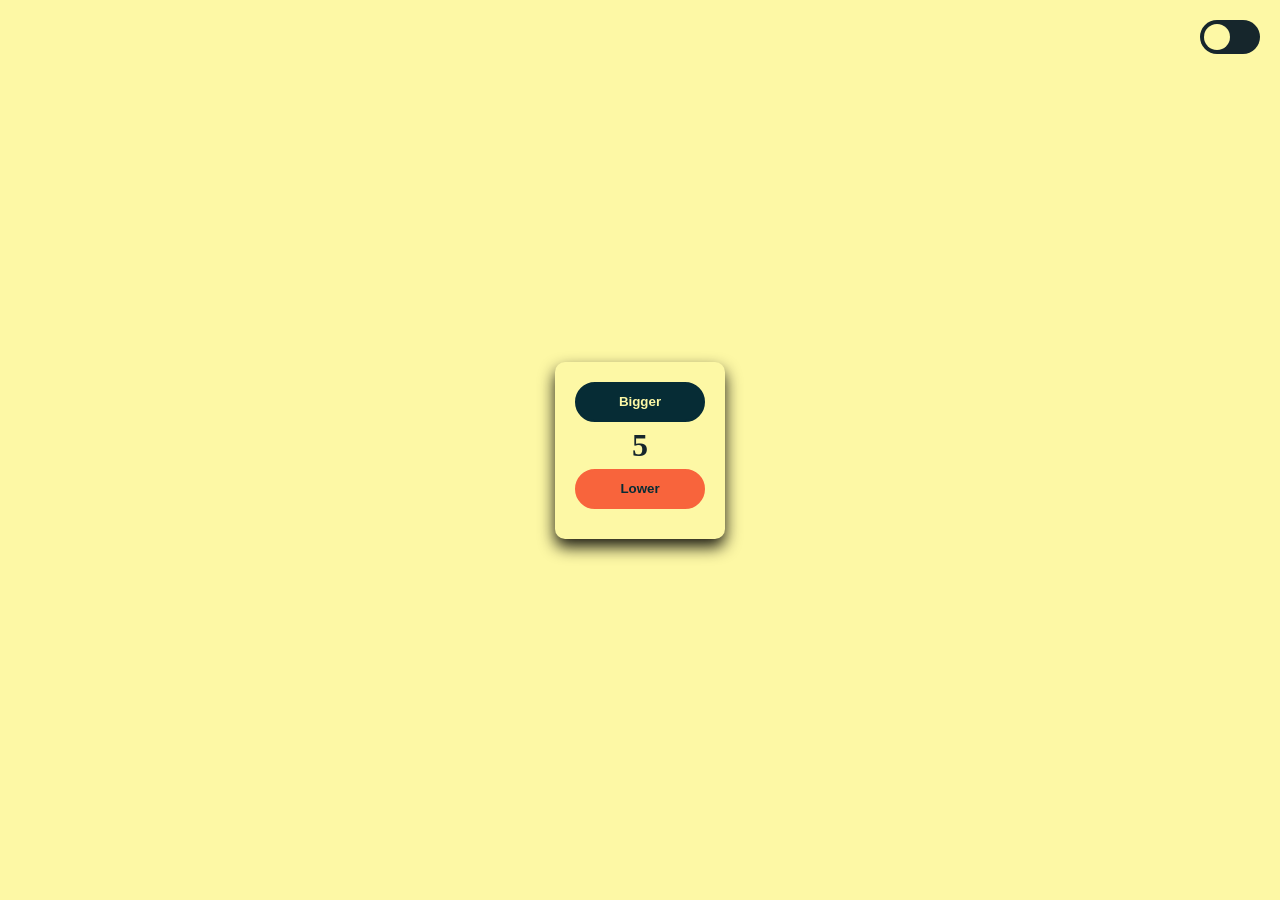
<file: JavaScript_lower_or_bigger_number_one_page/index.html>
<!DOCTYPE html>
<html lang="en">
  <head>
    <meta charset="UTF-8" />
    <meta name="viewport" content="width=device-width, initial-scale=1.0" />
    <title>Number Guessing Game</title>
    <link rel="stylesheet" href="style.css" />
  </head>
  <body>
    <div class="toggle-container">
      <label class="switch">
        <label for="toggle" class="visually-hidden"
          >Toggle Night and Day Mode</label
        >
        <input type="checkbox" id="toggle" name="mode" />
        <span class="slider round"></span>
      </label>
    </div>

    <!-- Game controls and message display -->
    <!-- Game Controls Box -->
    <div id="game_controls" class="box">
      <button id="bigger">Bigger</button>
      <label id="number_display">5</label>
      <button id="lower">Lower</button>
      <label id="message_display"></label>
    </div>

    <!-- Final Message Box -->
    <div id="final_message" class="box">
      <p id="end_message"></p>
      <button id="reset_game">Reset Game</button>
    </div>

    <script src="script.js"></script>
  </body>
</html>
</file>
<file: JavaScript_lower_or_bigger_number_one_page/style.css>
* {
  margin: 0;
  padding: 0;
  box-sizing: border-box;
}

:root {
  --background-light-theme-color: #fdf8a5;
  --background-dark-theme-color: #16262c;
  --color-light-theme: #16262c;
  --color-dark-theme: #fdf8a5;

  --toggle-background-light-theme-color: #16262c;
  --toggle-background-dark-theme-color: #fdf8a5;
  --toggle-circle-background-light-theme-color: #fdf8a5;
  --toggle-circle-background-dark-theme-color: #16262c;

  --button-bigger-color-light-theme: #fdf8a5;
  --button-bigger-color-dark-theme: #062c35;
  --button-bigger-background-color-light-theme: #062c35;
  --button-bigger-background-color-dark-theme: #fdf8a5;

  --button-lower-color-light-theme: #062c35;
  --button-lower-color-dark-theme: #062c35;
  --button-lower-background-color-light-theme: #f8643c;
  --button-lower-background-color-dark-theme: #f8643c;

  --button-reset-color-light-theme: #fff;
  --button-reset-background-color-light-theme: #177b4d;
  --button-reset-hover-color-light-theme: #177b4d;
  --button-reset-hover-background-color-light-theme: #fff;
}

body {
  transition: background-color 0.5s ease;
  background-color: var(--background-light-theme-color);
  color: var(--color-light-theme);
  height: 100vh;
  display: flex;
  flex-direction: column;
  justify-content: center;
  align-items: center;
}

.toggle-container {
  position: absolute;
  top: 20px;
  right: 20px;
}

.switch {
  display: inline-block;
  height: 34px;
  width: 60px;
}

.switch input {
  opacity: 0;
  width: 0;
  height: 0;
}

.slider {
  position: absolute;
  cursor: pointer;
  top: 0;
  left: 0;
  right: 0;
  bottom: 0;
  background-color: var(--toggle-background-light-theme-color);
  transition: 0.4s;
  border-radius: 34px;
}

.slider:before {
  position: absolute;
  content: "";
  height: 26px;
  width: 26px;
  left: 4px;
  bottom: 4px;
  background-color: var(--toggle-circle-background-light-theme-color);
  transition: 0.4s;
  border-radius: 50%;
}

input:checked + .slider {
  background-color: var(
    --toggle-background-dark-theme-color
  ); /* Dark mode background color */
}

input:checked + .slider:before {
  transform: translateX(26px);
}

.night-mode {
  background-color: var(
    --background-dark-theme-color
  ); /* Dark mode background */
  color: var(--color-dark-theme); /* Dark mode text */
  #bigger {
    background: var(--button-bigger-background-color-dark-theme);
    color: var(--button-bigger-color-dark-theme);
  }
  #lower {
    background: var(--button-lower-background-color-dark-theme);
    color: var(--button-lower-color-dark-theme);
  }
  .slider:before {
    background-color: var(--toggle-circle-background-dark-theme-color);
  }
}

/* This was added to hide the label, which had to be added 
so that web application be more accessible and user-friendly*/
.visually-hidden {
  position: absolute;
  width: 1px;
  height: 1px;
  margin: -1px;
  padding: 0;
  overflow: hidden;
  clip: rect(0, 0, 0, 0);
  border: 0;
  white-space: nowrap; /* added to ensure the text does not wrap */
}

.box {
  margin: 20px auto;
  padding: 20px;
  border-radius: 10px;
  box-shadow: 0 8px 16px rgba(0, 0, 0, 0.9); /* X-offset, Y-offset, Blur Radius, Color */
  display: flex;
  flex-direction: column;
  align-items: center;
  width: -moz-fit-content;
  width: fit-content; /* Adjust width as needed */
}

.btn {
  display: flex;
  flex-direction: column;
  align-items: center;
}

#number_display {
  text-align: center;
  font-size: 32px;
  font-weight: 700;
  padding: 5px;
}

#message_display {
  text-align: center;
  font-size: 24px;
  font-weight: 400;
  padding: 5px;
}

#bigger {
  min-width: 130px;
  height: 40px;
  color: var(--button-bigger-color-light-theme);
  padding: 5px 10px;
  font-weight: bold;
  cursor: pointer;
  transition: all 0.3s ease;
  position: relative;
  display: inline-block;
  outline: none;
  border-radius: 20px;
  border: 2px solid var(--button-bigger-background-color-light-theme);
  background: var(--button-bigger-background-color-light-theme);
}

#lower {
  min-width: 130px;
  height: 40px;
  color: var(--button-lower-color-light-theme);
  padding: 5px 10px;
  font-weight: bold;
  cursor: pointer;
  transition: all 0.3s ease;
  position: relative;
  display: inline-block;
  outline: none;
  border-radius: 20px;
  border: 2px solid var(--button-lower-background-color-light-theme);
  background: var(--button-lower-background-color-light-theme);
}

#final_message {
  display: none; /* This will be toggled by your game logic */
  text-align: center; /* Center align text */
  flex-direction: column;
  align-items: center;
}

#end_message {
  font-size: 32px;
  font-weight: 700;
}

#reset_game {
  margin-top: 20px;
  min-width: 130px;
  height: 40px;
  color: var(--button-reset-color-light-theme);
  padding: 5px 10px;
  font-weight: bold;
  cursor: pointer;
  transition: all 0.3s ease;
  position: relative;
  display: inline-block;
  outline: none;
  border-radius: 20px;
  border: 2px solid var(--button-reset-background-color-light-theme);
  background: var(--button-reset-background-color-light-theme);
}

/*#reset_game:hover {
  background: var(--button-reset-hover-background-color-light-theme);
  color: var(--button-reset-hover-color-light-theme);
}*/
</file>
<file: PyScript_lower_or_bigger_number_one_page/style.css>
* {
  margin: 0;
  padding: 0;
  box-sizing: border-box;
}

:root {
  --background-light-theme-color: #fdf8a5;
  --background-dark-theme-color: #16262c;
  --color-light-theme: #16262c;
  --color-dark-theme: #fdf8a5;

  --toggle-background-light-theme-color: #16262c;
  --toggle-background-dark-theme-color: #fdf8a5;
  --toggle-circle-background-light-theme-color: #fdf8a5;
  --toggle-circle-background-dark-theme-color: #16262c;

  --button-bigger-color-light-theme: #fdf8a5;
  --button-bigger-color-dark-theme: #062c35;
  --button-bigger-background-color-light-theme: #062c35;
  --button-bigger-background-color-dark-theme: #fdf8a5;

  --button-lower-color-light-theme: #062c35;
  --button-lower-color-dark-theme: #062c35;
  --button-lower-background-color-light-theme: #f8643c;
  --button-lower-background-color-dark-theme: #f8643c;

  --button-reset-color-light-theme: #fff;
  --button-reset-background-color-light-theme: #177b4d;
  --button-reset-hover-color-light-theme: #177b4d;
  --button-reset-hover-background-color-light-theme: #fff;
}

body {
  transition: background-color 0.5s ease;
  background-color: var(--background-light-theme-color);
  color: var(--color-light-theme);
  height: 100vh;
  display: flex;
  flex-direction: column;
  justify-content: center;
  align-items: center;
}

.toggle-container {
  position: absolute;
  top: 20px;
  right: 20px;
}

.switch {
  display: inline-block;
  height: 34px;
  width: 60px;
}

.switch input {
  opacity: 0;
  width: 0;
  height: 0;
}

.slider {
  position: absolute;
  cursor: pointer;
  top: 0;
  left: 0;
  right: 0;
  bottom: 0;
  background-color: var(--toggle-background-light-theme-color);
  transition: 0.4s;
  border-radius: 34px;
}

.slider:before {
  position: absolute;
  content: "";
  height: 26px;
  width: 26px;
  left: 4px;
  bottom: 4px;
  background-color: var(--toggle-circle-background-light-theme-color);
  transition: 0.4s;
  border-radius: 50%;
}

input:checked + .slider {
  background-color: var(
    --toggle-background-dark-theme-color
  ); /* Dark mode background color */
}

input:checked + .slider:before {
  transform: translateX(26px);
}

.night-mode {
  background-color: var(
    --background-dark-theme-color
  ); /* Dark mode background */
  color: var(--color-dark-theme); /* Dark mode text */
  #bigger {
    background: var(--button-bigger-background-color-dark-theme);
    color: var(--button-bigger-color-dark-theme);
  }
  #lower {
    background: var(--button-lower-background-color-dark-theme);
    color: var(--button-lower-color-dark-theme);
  }
  .slider:before {
    background-color: var(--toggle-circle-background-dark-theme-color);
  }
}

/* This was added to hide the label, which had to be added 
so that web application be more accessible and user-friendly*/
.visually-hidden {
  position: absolute;
  width: 1px;
  height: 1px;
  margin: -1px;
  padding: 0;
  overflow: hidden;
  clip: rect(0, 0, 0, 0);
  border: 0;
  white-space: nowrap; /* added to ensure the text does not wrap */
}

.box {
  margin: 20px auto;
  padding: 20px;
  border-radius: 10px;
  box-shadow: 0 8px 16px rgba(0, 0, 0, 0.9); /* X-offset, Y-offset, Blur Radius, Color */
  display: flex;
  flex-direction: column;
  align-items: center;
  width: -moz-fit-content;
  width: fit-content; /* Adjust width as needed */
}

.btn {
  display: flex;
  flex-direction: column;
  align-items: center;
}

#number_display {
  text-align: center;
  font-size: 32px;
  font-weight: 700;
  padding: 5px;
}

#message_display {
  text-align: center;
  font-size: 24px;
  font-weight: 400;
  padding: 5px;
}

#bigger {
  min-width: 130px;
  height: 40px;
  color: var(--button-bigger-color-light-theme);
  padding: 5px 10px;
  font-weight: bold;
  cursor: pointer;
  transition: all 0.3s ease;
  position: relative;
  display: inline-block;
  outline: none;
  border-radius: 20px;
  border: 2px solid var(--button-bigger-background-color-light-theme);
  background: var(--button-bigger-background-color-light-theme);
}

#lower {
  min-width: 130px;
  height: 40px;
  color: var(--button-lower-color-light-theme);
  padding: 5px 10px;
  font-weight: bold;
  cursor: pointer;
  transition: all 0.3s ease;
  position: relative;
  display: inline-block;
  outline: none;
  border-radius: 20px;
  border: 2px solid var(--button-lower-background-color-light-theme);
  background: var(--button-lower-background-color-light-theme);
}

#final_message {
  display: none; /* This will be toggled by your game logic */
  text-align: center; /* Center align text */
  flex-direction: column;
  align-items: center;
}

#end_message {
  font-size: 32px;
  font-weight: 700;
}

#reset_game {
  margin-top: 20px;
  min-width: 130px;
  height: 40px;
  color: var(--button-reset-color-light-theme);
  padding: 5px 10px;
  font-weight: bold;
  cursor: pointer;
  transition: all 0.3s ease;
  position: relative;
  display: inline-block;
  outline: none;
  border-radius: 20px;
  border: 2px solid var(--button-reset-background-color-light-theme);
  background: var(--button-reset-background-color-light-theme);
}

/*#reset_game:hover {
    background: var(--button-reset-hover-background-color-light-theme);
    color: var(--button-reset-hover-color-light-theme);
}*/
</file>
